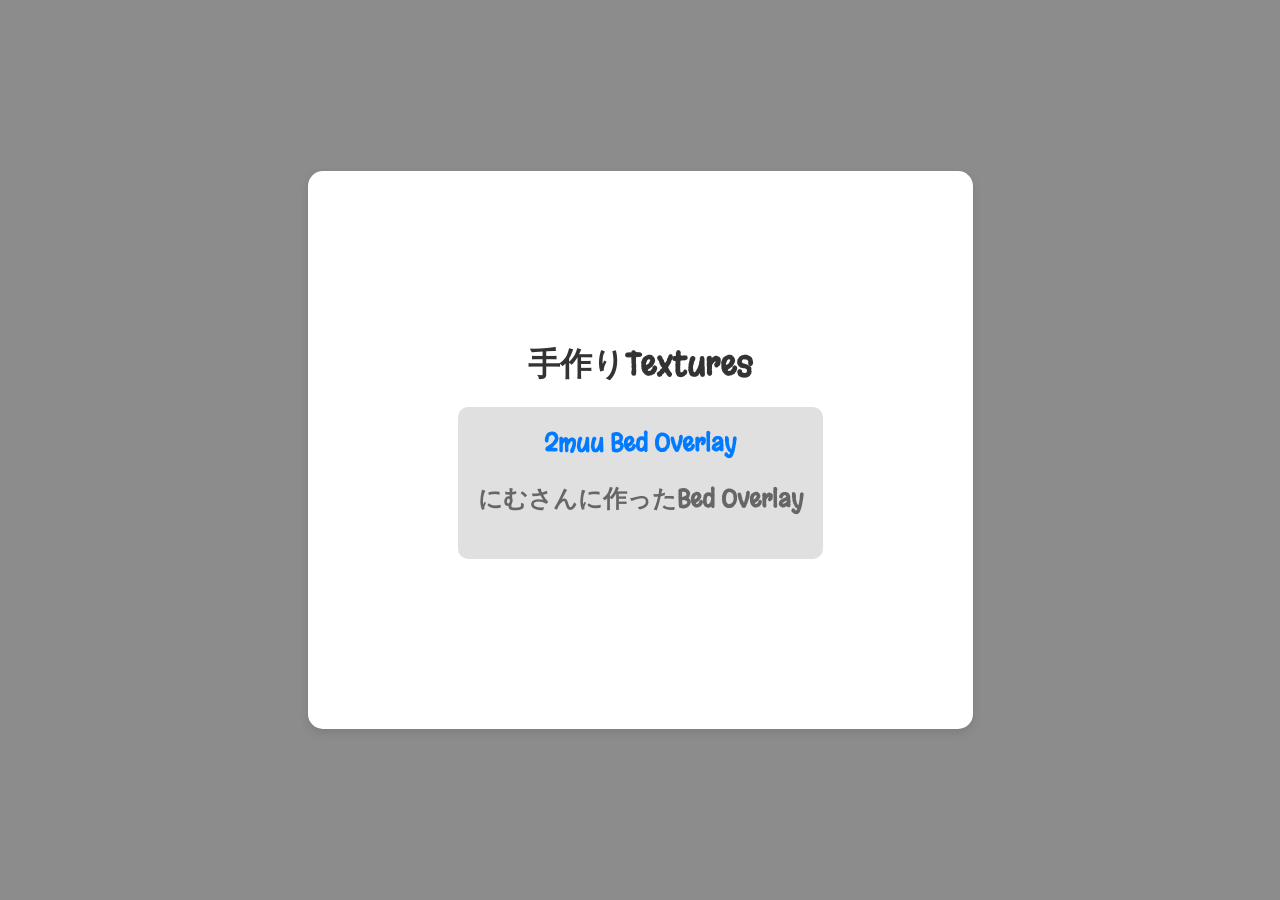
<file: textures/index.html>
<!DOCTYPE html>
<html lang="ja">
<head>
    
    <link rel="preconnect" href="https://fonts.googleapis.com">
    <link rel="preconnect" href="https://fonts.gstatic.com" crossorigin>
    <link href="https://fonts.googleapis.com/css2?family=Margarine&family=Saira+Semi+Condensed&display=swap" rel="stylesheet">
    
    <meta charset="UTF-8">
    <meta name="viewport" content="width=device-width, initial-scale=1.0">
    <title>Textures</title>
    <style>
      /* 基本設定 */
body {
    font-family: "Margarine", sans-serif;
    background-color: #8c8c8c;
    margin: 0;
    padding: 0;
    display: flex;
    justify-content: center;
    align-items: center;
    height: 100vh;
}

/* コンテナのスタイル */
.container {
    text-align: center;
    background-color: #fff;
    padding: 150px;
    border-radius: 15px;
    box-shadow: 0 4px 10px rgba(0, 0, 0, 0.1);
}

/* タイトルのスタイル */
h1 {
    color: #333;
    font-size: 2em;
    margin-bottom: 20px;
}

/* リンクボックスのスタイル */
.link-box {
    background-color: #e0e0e0;
    margin: 20px 0;
    padding: 20px;
    border-radius: 10px;
    transition: background-color 0.3s ease;
}

/* リンクのスタイル */
.link {
    font-size: 1.5em;
    text-decoration: none;
    color: #007BFF;
    font-weight: bold;
    display: block;
    margin-bottom: 10px;
    transition: color 0.3s ease;
}

.link:hover {
    color: #0056b3;
}

/* 説明文のスタイル */
p {
    font-size: 1em;
    color: #666;
}

/* リンクボックスのホバーエフェクト */
.link-box:hover {
    background-color: #d1d1d1;
}

    </style>
</head>
<body>
    <div class="container">
        <h1>手作りTextures</h1>
            <a href="https://unsnipeable.github.io/textures/2muuBed" class="link"><div class="link-box">
                2muu Bed Overlay
            <p>にむさんに作ったBed Overlay</p>
        </div></a>
    </div>
    
<script language=javascript>
    /*
    var rev = "fwd";
    function titlebar(val){
        var msg  = "";
        var res = " ";
        var speed = 140;
        var pos = val;
        msg = "Transcripts";
        var le = msg.length;
        if(rev == "fwd"){
            if(pos < le){
                pos = pos+1;
                scroll = msg.substr(0,pos);
                document.title = scroll;
                timer = window.setTimeout("titlebar("+pos+")",speed);
            }
            else {
                rev = "bwd";
                timer = window.setTimeout("titlebar("+pos+")",speed);
            }
        }
        else {
            if(pos > 0) {
                pos = pos-1;
                var ale = le-pos;
                scrol = msg.substr(ale,le);
                document.title = scrol;
                timer = window.setTimeout("titlebar("+pos+")",speed);
            }
            else {
                rev = "fwd";
                timer = window.setTimeout("titlebar("+pos+")",speed);
            }
        }
    }
    titlebar(0);
</script>
</body>
</html>
</file>
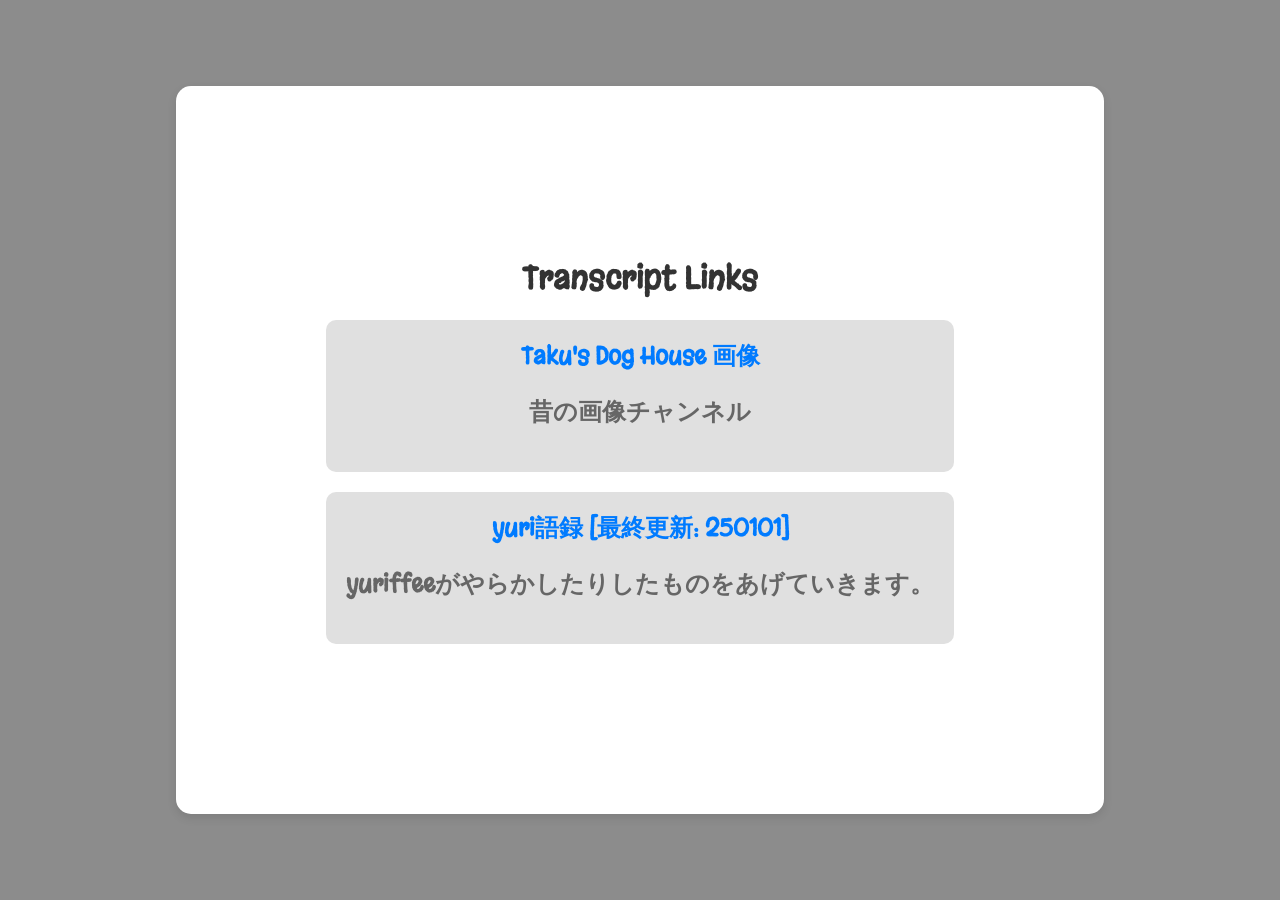
<file: transcripts/index.html>
<!DOCTYPE html>
<html lang="ja">
<head>
    
    <link rel="preconnect" href="https://fonts.googleapis.com">
    <link rel="preconnect" href="https://fonts.gstatic.com" crossorigin>
    <link href="https://fonts.googleapis.com/css2?family=Margarine&family=Saira+Semi+Condensed&display=swap" rel="stylesheet">
    
    <meta charset="UTF-8">
    <meta name="viewport" content="width=device-width, initial-scale=1.0">
    <title>Transcript Links</title>
    <style>
      /* 基本設定 */
body {
    font-family: "Margarine", sans-serif;
    background-color: #8c8c8c;
    margin: 0;
    padding: 0;
    display: flex;
    justify-content: center;
    align-items: center;
    height: 100vh;
}

/* コンテナのスタイル */
.container {
    text-align: center;
    background-color: #fff;
    padding: 150px;
    border-radius: 15px;
    box-shadow: 0 4px 10px rgba(0, 0, 0, 0.1);
}

/* タイトルのスタイル */
h1 {
    color: #333;
    font-size: 2em;
    margin-bottom: 20px;
}

/* リンクボックスのスタイル */
.link-box {
    background-color: #e0e0e0;
    margin: 20px 0;
    padding: 20px;
    border-radius: 10px;
    transition: background-color 0.3s ease;
}

/* リンクのスタイル */
.link {
    font-size: 1.5em;
    text-decoration: none;
    color: #007BFF;
    font-weight: bold;
    display: block;
    margin-bottom: 10px;
    transition: color 0.3s ease;
}

.link:hover {
    color: #0056b3;
}

/* 説明文のスタイル */
p {
    font-size: 1em;
    color: #666;
}

/* リンクボックスのホバーエフェクト */
.link-box:hover {
    background-color: #d1d1d1;
}

    </style>
</head>
<body>
    <div class="container">
        <h1>Transcript Links</h1>
            <a href="https://unsnipeable.github.io/transcripts/gazou" class="link">
        <div class="link-box">
                Taku's Dog House 画像
            <p>昔の画像チャンネル</p>
        </div>
            </a>
        
            <a href="https://unsnipeable.github.io/transcripts/yuriffee" class="link">
        <div class="link-box">
                yuri語録 [最終更新: 250101]
            <p>yuriffeeがやらかしたりしたものをあげていきます。</p>
        </div>
            </a>
    </div>
    
<script language=javascript>
    /*
    var rev = "fwd";
    function titlebar(val){
        var msg  = "";
        var res = " ";
        var speed = 140;
        var pos = val;
        msg = "Transcripts";
        var le = msg.length;
        if(rev == "fwd"){
            if(pos < le){
                pos = pos+1;
                scroll = msg.substr(0,pos);
                document.title = scroll;
                timer = window.setTimeout("titlebar("+pos+")",speed);
            }
            else {
                rev = "bwd";
                timer = window.setTimeout("titlebar("+pos+")",speed);
            }
        }
        else {
            if(pos > 0) {
                pos = pos-1;
                var ale = le-pos;
                scrol = msg.substr(ale,le);
                document.title = scrol;
                timer = window.setTimeout("titlebar("+pos+")",speed);
            }
            else {
                rev = "fwd";
                timer = window.setTimeout("titlebar("+pos+")",speed);
            }
        }
    }
    titlebar(0);
</script>
</body>
</html>
</file>
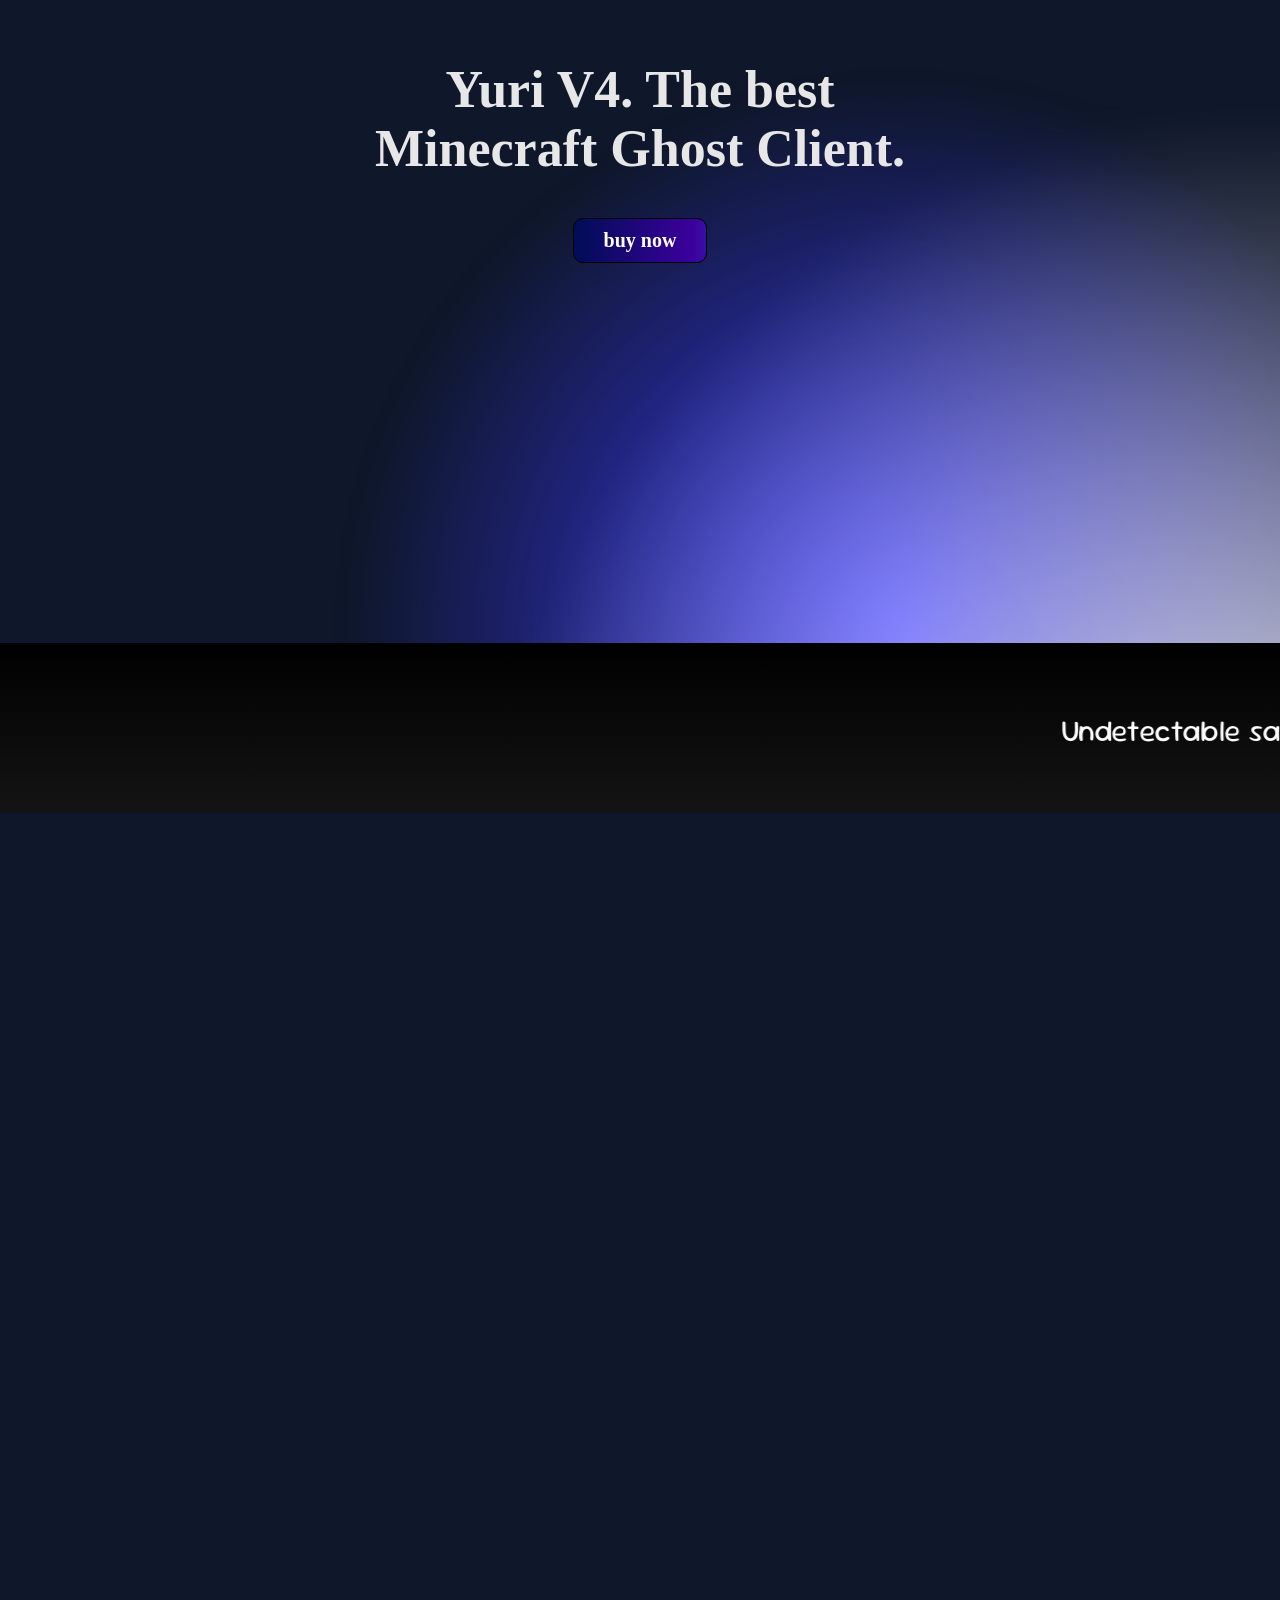
<file: yuri/index.html>
<html>
<head>

    <link rel="preconnect" href="https://fonts.googleapis.com">
    <link rel="preconnect" href="https://fonts.gstatic.com" crossorigin><link href="https://fonts.googleapis.com/css2?family=Open+Sans:wght@600&family=Sour+Gummy:ital,wght@0,100..900;1,100..900&display=swap" rel="stylesheet">

    <style>

        * {
  margin: 0;
  padding: 0;
  box-sizing: border-box;
}

html, body {

    overflow-x: hidden;
    height: 100%;
  overflow-y: scroll;
  background-color: rgb(15, 23, 42);
}

.blur-effect {

  position: static;
  width: 140%;
  left: 50%;
  height: 140%;
  background: radial-gradient(circle, rgb(58, 55, 255), rgba(255, 255, 255, 0) 50%);
  filter: blur(15px);
  pointer-events: none;  
  transition: top 0.1s ease-out;
  z-index: 2;
}

.blur-effect2 {
position: static;
width: 140%;
left: 50%;
height: 140%;
background: radial-gradient(circle,rgba(255, 255, 255, 0.884), rgba(255, 255, 255, 0) 50%);
filter: blur(15px); 
pointer-events: none; 
transition: top 0.1s ease-out;
z-index: 2;
}

.content {
  height: 300px;
  padding: 20px;
}
.kuuhaku {
  height: 200px;
  padding: 20px;
}

.text-overlay {
  position:relative;
  color: #e7e7e7;
  top: -1200px;
  font-size: 52px;
  font-weight: bold;
  filter: blur(0px);
  transition: none;
  background: none;
  z-index:4;
  
  animation:text-overlay 1s linear;
white-space:nowrap;
overflow:hidden;
}


.box {
    position:relative; 
  margin       : auto;
  top: -780px;
  height       : 170px;
  background   : linear-gradient(to bottom, #000000, #141414);

}




.boxx {
    position:relative; 
  top: -780px;
  height       : 1000px;
  background-color: #0f172a;
}

.unkos{
    position:relative;
    color:white;
    top: 40%;
    font-size: 30px;
    
  font-family: "Sour Gummy", serif;
}

.button {
  position:relative;
  top: -1160px;
  font-weight: bold;
  
  animation:text-overlayz 1s linear;
white-space:nowrap;
overflow:hidden;

  display: inline-block;
  background: linear-gradient(to right, #000d55 0%, #3c009c 45%, #00bfff 100%);
  background-size: 200% auto;  
  color: #fff;
  border-radius: 10px;
  border: 1px solid #000000;
  padding: 10px 30px;
  text-decoration: none;
  font-size: 20px;
  transition: .5s;

  z-index:10;
}
.button:hover {
  color: #fff;
  filter: blur(0px);
  background-position: right center;
}


footer {
  position: static;
  bottom: 0px;
  width: 100%;
  height: 400px;
  font-size:20px;
  background: linear-gradient(to top, #270081, rgba(15, 23, 42, 0.952));
  font-family: "Sour Gummy", serif;
  color: white;
  
  padding: 240px 0;  /* 上下に余白を設定 */
}
@keyframes text-overlayz {
    from {
        opacity:0%;
  top: -1190px;
    }
    to {
        opacity:100%;
        top: -1160px;
    }
}


@keyframes text-overlay {
    from {
        opacity:0%;
  top: -1230px;
    }
    to {
        opacity:100%;
        top: -1200px;
    }
}


.buttonz {
  position:relative;
  font-weight: bold;

white-space:nowrap;
overflow:hidden;

  display: inline-block;
  background: linear-gradient(to right, #000d55 0%, #3c009c 45%, #00bfff 100%);
  background-size: 200% auto;  
  color: #fff;
  border-radius: 10px;
  border: 1px solid #000000;
  padding: 10px 30px;
  text-decoration: none;
  font-size: 20px;
  transition: .5s;

  z-index:10;
}
.buttonz:hover {
  color: #fff;
  filter: blur(0px);
  background-position: right center;
}


.hellos {
    position: relative;
    color: white;
    top: 100px;
  display: grid;
  place-items: center;
  font-family: "Sour Gummy", serif;
  font-size:40px;
    width: 50%;
    animation:helloz 1s linear;
    left:25%;
    height:25%;
    border-radius: 10px;
    background-color:#000d55;
}


@keyframes helloz {
    from {
        opacity:0%;
  top: 90px;
    }
    to {
        opacity:100%;
        top: 100px;
    }
}



    </style>
</head>
<body>
    
  <div class="blur-effect"><div class="blur-effect2"></div></div>
    
    <div class="text-overlay"><bold><center>Yuri V4. The best<br>Minecraft Ghost Client.</center></bold>
    
    </div>
    <center><div class="button" id="btn">buy now</div></center>



    <div class="box">
        <marquee scrollamount="12" class="unkos">Undetectable safewalks/reaches　　　unpatched Hypixel Bedwars queue overlay　　　Bypasses any screenshares</marquee>
    </div>
  
    <div class="boxx">
        <div class="hellos">Price: $200<font size="4"><br></font><div class="buttonz" id="btn2">buy now</div></div>
    </div>

  <div class="content">
  </div>


<footer><center><font size="15"><br><br></font>made by mtnky &lt;3</center></footer>







    <script>
let targets = document.querySelectorAll('.hellos'); //アニメーションさせたい要素
//スクロールイベント
window.addEventListener('scroll', function () {
  var scroll = window.scrollY; //スクロール量を取得
  var windowHeight = window.innerHeight; //画面の高さを取得
  for (let target of targets) { //ターゲット要素がある分、アニメーション用のクラスをつける処理を繰り返す
    var targetPos = target.getBoundingClientRect().top + scroll; //ターゲット要素の位置を取得
    if (scroll > targetPos - windowHeight) { //スクロール量 > ターゲット要素の位置
      target.classList.add('is-animated'); //is-animatedクラスを加える
    }
  }
});


        window.addEventListener("load", () => {
        document.getElementById("btn").addEventListener("click", () => {
            alert("Coming soon")
        });
      });
        window.addEventListener("load", () => {
        document.getElementById("btn2").addEventListener("click", () => {
            alert("Coming soon")
        });
      });

    var rev = "fwd";
        function titlebar(val){
            var msg = "Yuri v4";
            var speed = 150;
            var pos = val;
            var le = msg.length;
            if(rev == "fwd"){
                if(pos < le){
                    pos = pos+1;
                    scroll = msg.substr(0,pos);
                    document.title = "✪ " + scroll + " ✪";
                    timer = window.setTimeout("titlebar("+pos+")",speed);
                }
                else {
                    rev = "bwd";
                    timer = window.setTimeout("titlebar("+pos+")",speed);
                }
            }
            else {
                if(pos > 0) {
                    pos = pos-1;
                    var ale = le-pos;
                    scrol = msg.substr(ale,le);
                    document.title = "✪ " + scrol + " ✪";
                    timer = window.setTimeout("titlebar("+pos+")",speed);
                }
                else {
                    rev = "fwd";
                    timer = window.setTimeout("titlebar("+pos+")",speed);
                }
            }
        }
        titlebar(0);
    </script>
</body>
</html>
</file>
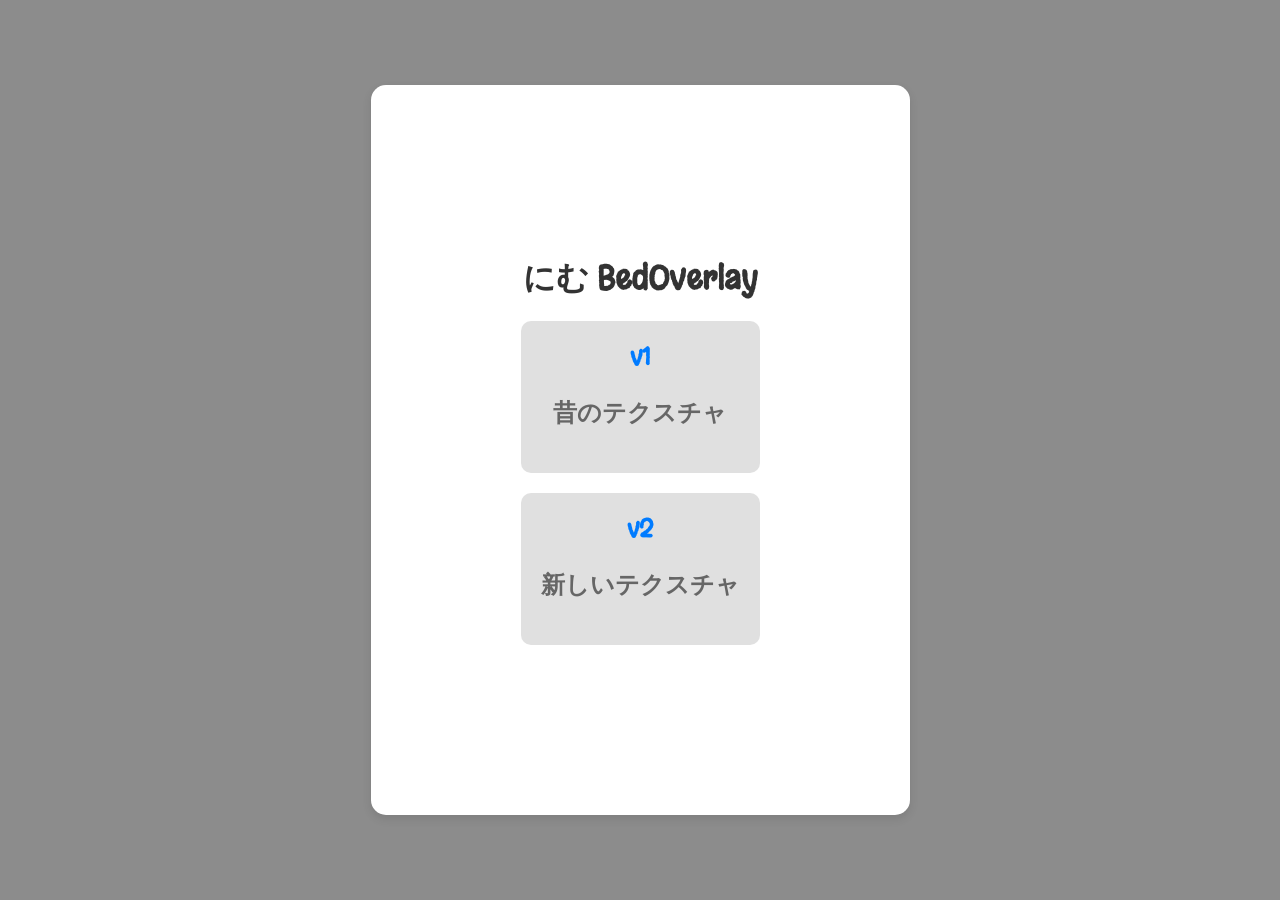
<file: textures/2muuBed/index.html>
<!DOCTYPE html>
<html lang="ja">
<head>
    
    <link rel="preconnect" href="https://fonts.googleapis.com">
    <link rel="preconnect" href="https://fonts.gstatic.com" crossorigin>
    <link href="https://fonts.googleapis.com/css2?family=Margarine&family=Saira+Semi+Condensed&display=swap" rel="stylesheet">
    
    <meta charset="UTF-8">
    <meta name="viewport" content="width=device-width, initial-scale=1.0">
    <title>にむ BedOverlay</title>
    <style>
      /* 基本設定 */
body {
    font-family: "Margarine", sans-serif;
    background-color: #8c8c8c;
    margin: 0;
    padding: 0;
    display: flex;
    justify-content: center;
    align-items: center;
    height: 100vh;
}

/* コンテナのスタイル */
.container {
    text-align: center;
    background-color: #fff;
    padding: 150px;
    border-radius: 15px;
    box-shadow: 0 4px 10px rgba(0, 0, 0, 0.1);
}

/* タイトルのスタイル */
h1 {
    color: #333;
    font-size: 2em;
    margin-bottom: 20px;
}

/* リンクボックスのスタイル */
.link-box {
    background-color: #e0e0e0;
    margin: 20px 0;
    padding: 20px;
    border-radius: 10px;
    transition: background-color 0.3s ease;
}

/* リンクのスタイル */
.link {
    font-size: 1.5em;
    text-decoration: none;
    color: #007BFF;
    font-weight: bold;
    display: block;
    margin-bottom: 10px;
    transition: color 0.3s ease;
}

.link:hover {
    color: #0056b3;
}

/* 説明文のスタイル */
p {
    font-size: 1em;
    color: #666;
}

/* リンクボックスのホバーエフェクト */
.link-box:hover {
    background-color: #d1d1d1;
}

    </style>
</head>
<body>
    <div class="container">
        <h1>にむ BedOverlay</h1>
            <a href="https://unsnipeable.github.io/textures/2muuBed/1.0/" class="link">
        <div class="link-box">
                v1
            <p>昔のテクスチャ</p>
        </div>
            </a>
        
            <a href="https://unsnipeable.github.io/textures/2muuBed/2.0/" class="link">
        <div class="link-box">
                v2
            <p>新しいテクスチャ</p>
        </div>
            </a>
    </div>
    
<script language=javascript>
    /*
    var rev = "fwd";
    function titlebar(val){
        var msg  = "";
        var res = " ";
        var speed = 140;
        var pos = val;
        msg = "Transcripts";
        var le = msg.length;
        if(rev == "fwd"){
            if(pos < le){
                pos = pos+1;
                scroll = msg.substr(0,pos);
                document.title = scroll;
                timer = window.setTimeout("titlebar("+pos+")",speed);
            }
            else {
                rev = "bwd";
                timer = window.setTimeout("titlebar("+pos+")",speed);
            }
        }
        else {
            if(pos > 0) {
                pos = pos-1;
                var ale = le-pos;
                scrol = msg.substr(ale,le);
                document.title = scrol;
                timer = window.setTimeout("titlebar("+pos+")",speed);
            }
            else {
                rev = "fwd";
                timer = window.setTimeout("titlebar("+pos+")",speed);
            }
        }
    }
    titlebar(0);
</script>
</body>
</html>
</file>
